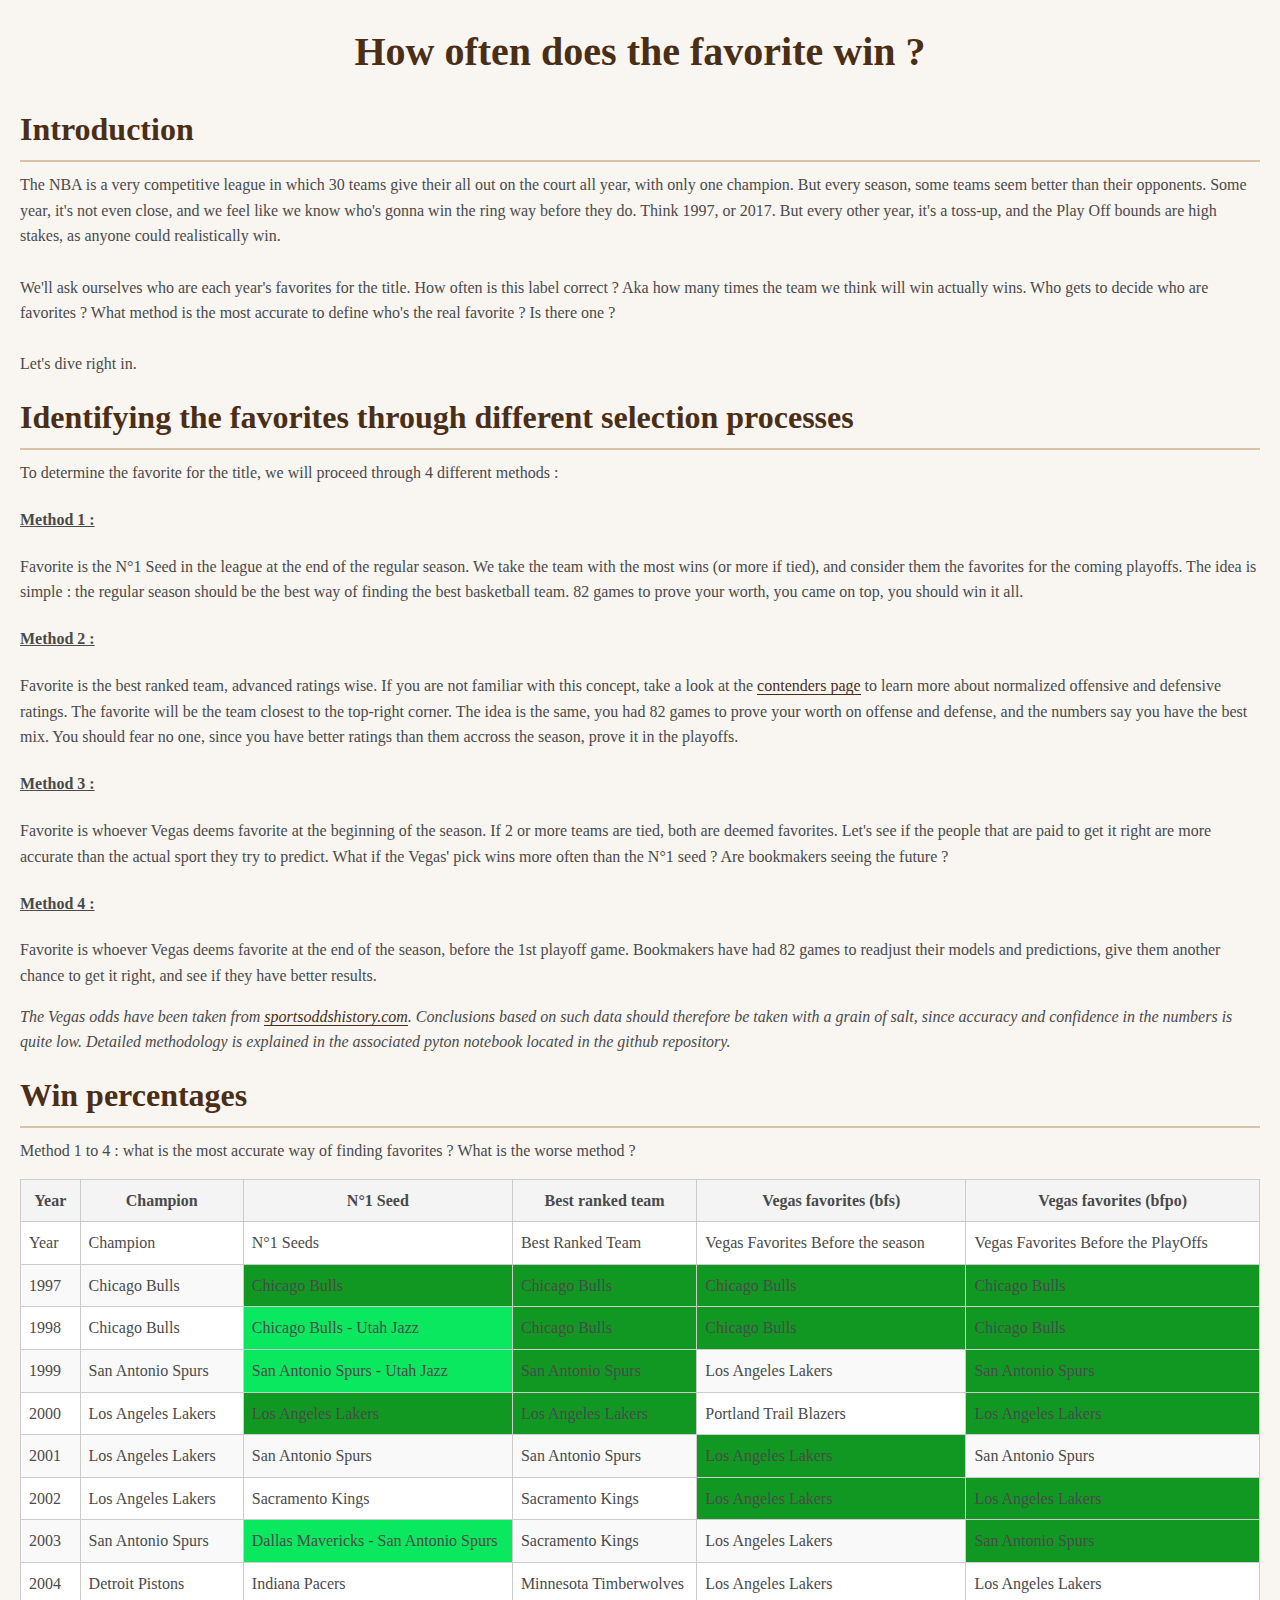
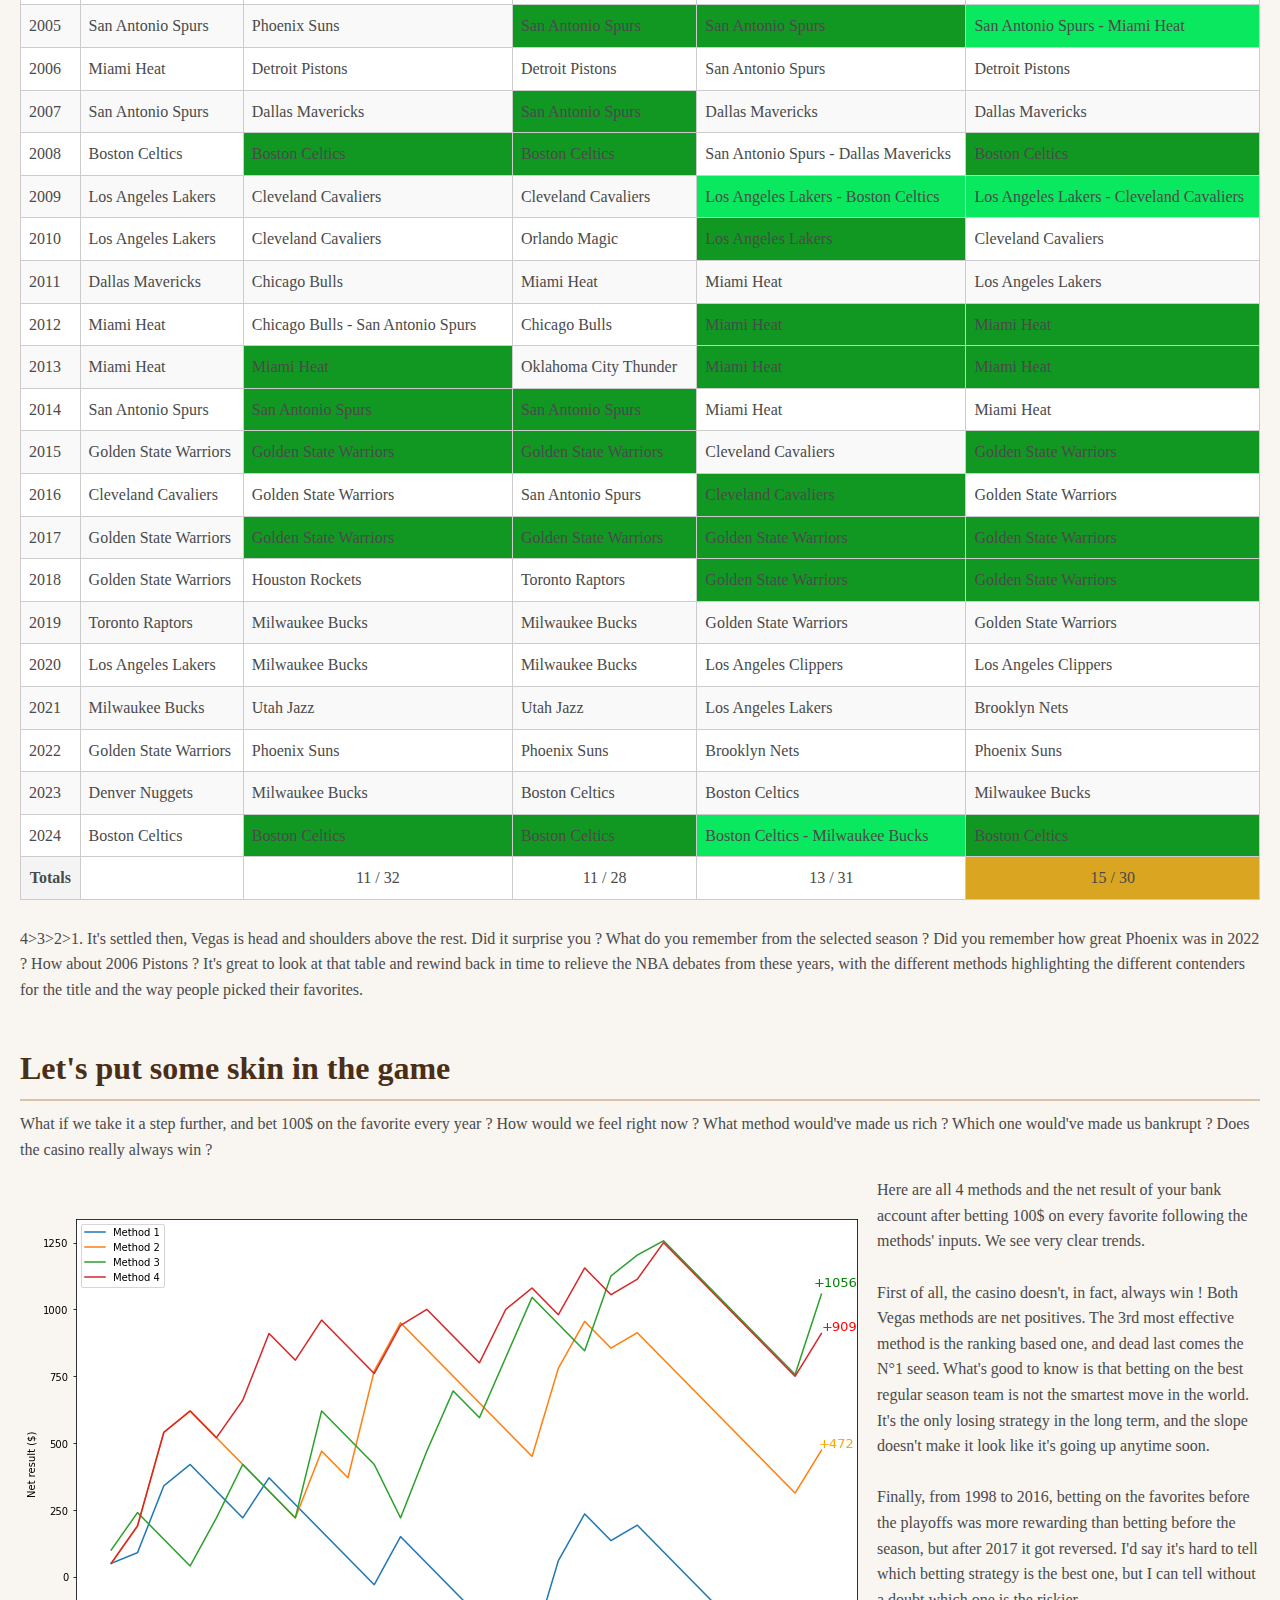
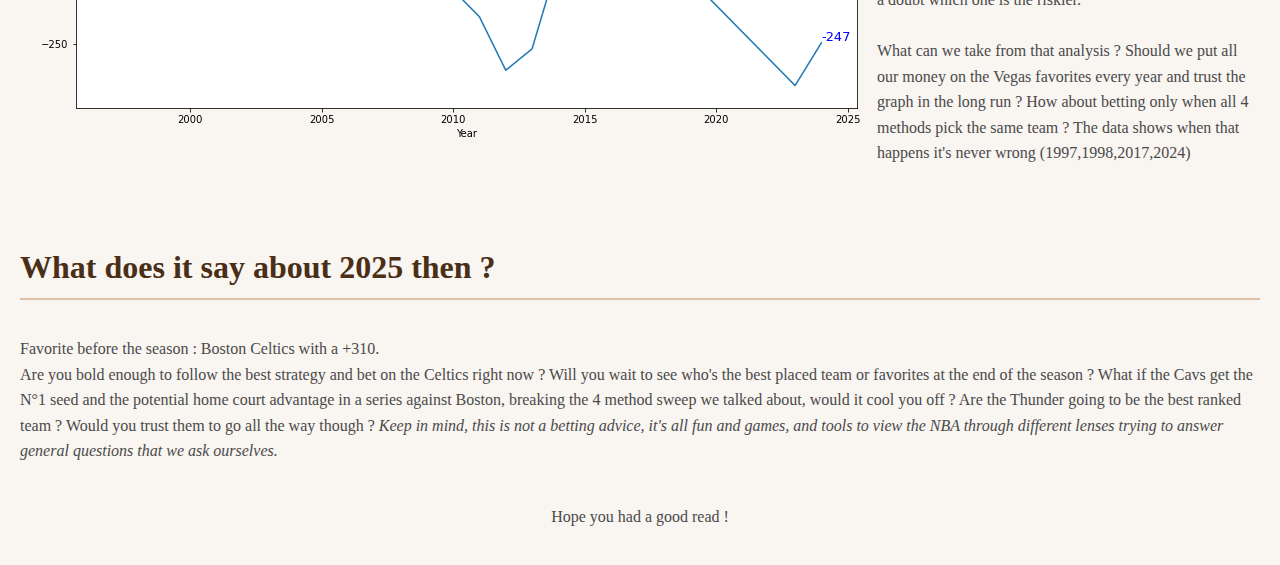
<file: Is it always the favorite that wins/index.html>
<!DOCTYPE html>
<html lang="en">
<head>
    <meta charset="UTF-8">
    <meta name="viewport" content="width=device-width, initial-scale=1.0">
    <title>How often does the favorite win ?</title>
    <link rel="stylesheet" href="styles copy.css">
</head>
<body>
    <header>
        <h1>How often does the favorite win ?</h1>
    </header>
    <section id="Intro">
        <h2>Introduction</h2>
        <p>
            The NBA is a very competitive league in which 30 teams give their all out on the court all year, with only one champion. But every season, some teams seem better than their opponents.
            Some year, it's not even close, and we feel like we know who's gonna win the ring way before they do. Think 1997, or 2017. 
            But every other year, it's a toss-up, and the Play Off bounds are high stakes, as anyone could realistically win.
            <br>    <br>   
            We'll ask ourselves who are each year's favorites for the title. How often is this label correct ? Aka how many times the team we think will win actually wins. Who gets to decide who are favorites ? 
            What method is the most accurate to define who's the real favorite ? Is there one ?<br><br>Let's dive right in.

        </p>
        </section>
        <section id="Methods">
        <h2>Identifying the favorites through different selection processes </h2>
        
        <p >
            To determine the favorite for the title, we will proceed through 4 different methods :
        </p>
        <u><h4>Method 1 :</h4></u>
        <p>
            Favorite is the N°1 Seed in the league at the end of the regular season. We take the team with the most wins (or more if tied), and consider them the favorites for the coming playoffs.
            The idea is simple : the regular season should be the best way of finding the best basketball team. 82 games to prove your worth, you came on top, you should win it all.
        </p>
        <u><h4>Method 2 :</h4></u>
        <p>
            Favorite is the best ranked team, advanced ratings wise. If you are not familiar with this concept, take a look at the <a href="https://remibounoua7.github.io/NBA-Championship-Corner/">contenders page</a> to learn more about normalized offensive and defensive ratings. The favorite will be the team closest to the top-right corner.
            The idea is the same, you had 82 games to prove your worth on offense and defense, and the numbers say you have the best mix. You should fear no one, since you have better ratings than them accross the season, prove it in the playoffs.
        </p>
        <u><h4>Method 3 : </h4></u>
        <p>
            Favorite is whoever Vegas deems favorite at the beginning of the season. If 2 or more teams are tied, both are deemed favorites. Let's see if the people that are paid to get it right are more accurate than the actual sport they try to predict.
            What if the Vegas' pick wins more often than the N°1 seed ? Are bookmakers seeing the future ?
        </p>
        <u><h4>Method 4 :</h4></u>
        <p>
            Favorite is whoever Vegas deems favorite at the end of the season, before the 1st playoff game. Bookmakers have had 82 games to readjust their models and predictions, give them another chance
            to get it right, and see if they have better results.
        </p>
        <p><i>The Vegas odds have been taken from <a href="https://sportsoddshistory.com">sportsoddshistory.com</a>. Conclusions based on such data should therefore be taken with a grain of salt, 
            since accuracy and confidence in the numbers is quite low. Detailed methodology is explained in the associated pyton notebook located in the github repository.</i> </p>
        
    </section>
    <section id="How often do they win ?">
        <h2>Win percentages</h2>
        <p>
            Method 1 to 4 : what is the most accurate way of finding favorites ? What is the worse method ?
        </p>
        <div class="table-container">
            <table id="data-table">
                <thead>
                    <tr>
                        <th style=" text-align: center;">Year</th>
                        <th style=" text-align: center;">Champion</th>
                        <th style=" text-align: center;">N°1 Seed</th>
                        <th style=" text-align: center;">Best ranked team</th>
                        <th style=" text-align: center;">Vegas favorites (bfs)</th>
                        <th style=" text-align: center;">Vegas favorites (bfpo)</th>
                    </tr>
                </thead>
                <tbody>
                    <!-- Data will be loaded dynamically from 'Favorite table.csv' -->
                </tbody>
                <tfoot>
                    <tr>
                      <th scope="row" style=" text-align: center;">Totals</th>
                      <td></td>
                      <td style=" text-align: center;">11 / 32</td>
                      <td style=" text-align: center;">11 / 28</td>
                      <td style=" text-align: center;">13 / 31</td>
                      <td style="background-color: goldenrod; text-align: center;">15 / 30</td>
                    </tr>
                  </tfoot>
            </table>
        </div>
        <p><br>
            4>3>2>1. It's settled then, Vegas is head and shoulders above the rest. Did it surprise you ? What do you remember from the selected season ? Did you remember how great Phoenix was in 2022 ? How about 2006 Pistons ?
            It's great to look at that table and rewind back in time to relieve the NBA debates from these years, with the different methods highlighting the different contenders for the title and the way people picked their favorites.
        </p>
    </section>
    <br>
    <section>
        <h2>Let's put some skin in the game</h2>
        <p>
            What if we take it a step further, and bet 100$ on the favorite every year ? How would we feel right now ? What method would've made us rich ? Which one would've made us bankrupt ? Does the casino really always win ?
        </p>
        
        <div class="text-image-container">
        <img src="Methods_annotated.png">
        <p>
            Here are all 4 methods and the net result of your bank account after betting 100$ on every favorite following the methods' inputs. We see very clear trends.<br><br>
            First of all, the casino doesn't, in fact, always win ! Both Vegas methods are net positives. The 3rd most effective method is the ranking based one, and dead last comes the N°1 seed.
            What's good to know is that betting on the best regular season team is not the smartest move in the world. It's the only losing strategy in the long term, and the slope doesn't make it look like it's going up anytime soon.
            <br><br>Finally, from 1998 to 2016, betting on the favorites before the playoffs was more rewarding than betting before the season, but after 2017 it got reversed. I'd say it's hard to tell which betting strategy is the best one, but I can tell without a doubt which one is the riskier.
            <br><br>What can we take from that analysis ? Should we put all our money on the Vegas favorites every year and trust the graph in the long run ? How about betting only when all 4 methods pick the same team ? The data shows when that happens it's never wrong (1997,1998,2017,2024)
        </p><br><br>
        </div>
    </section>


    <section id="2025">

        <h2>What does it say about 2025 then ?</h2><br>

        <p>
            Favorite before the season : Boston Celtics with a +310.
            <br>Are you bold enough to follow the best strategy and bet on the Celtics right now ? Will you wait to see who's the best placed team or favorites at the end of the season ? 
            What if the Cavs get the N°1 seed and the potential home court advantage in a series against Boston, breaking the 4 method sweep we talked about, would it cool you off ? 
            Are the Thunder going to be the best ranked team ? Would you trust them to go all the way though ?
            <i>Keep in mind, this is not a betting advice, it's all fun and games, and tools to view the NBA through different lenses trying to answer general questions that we ask ourselves.</i>
            <br><br><center>Hope you had a good read !</center>
        </p>
</body>
<script src="script.js"></script>
</html>
</file>
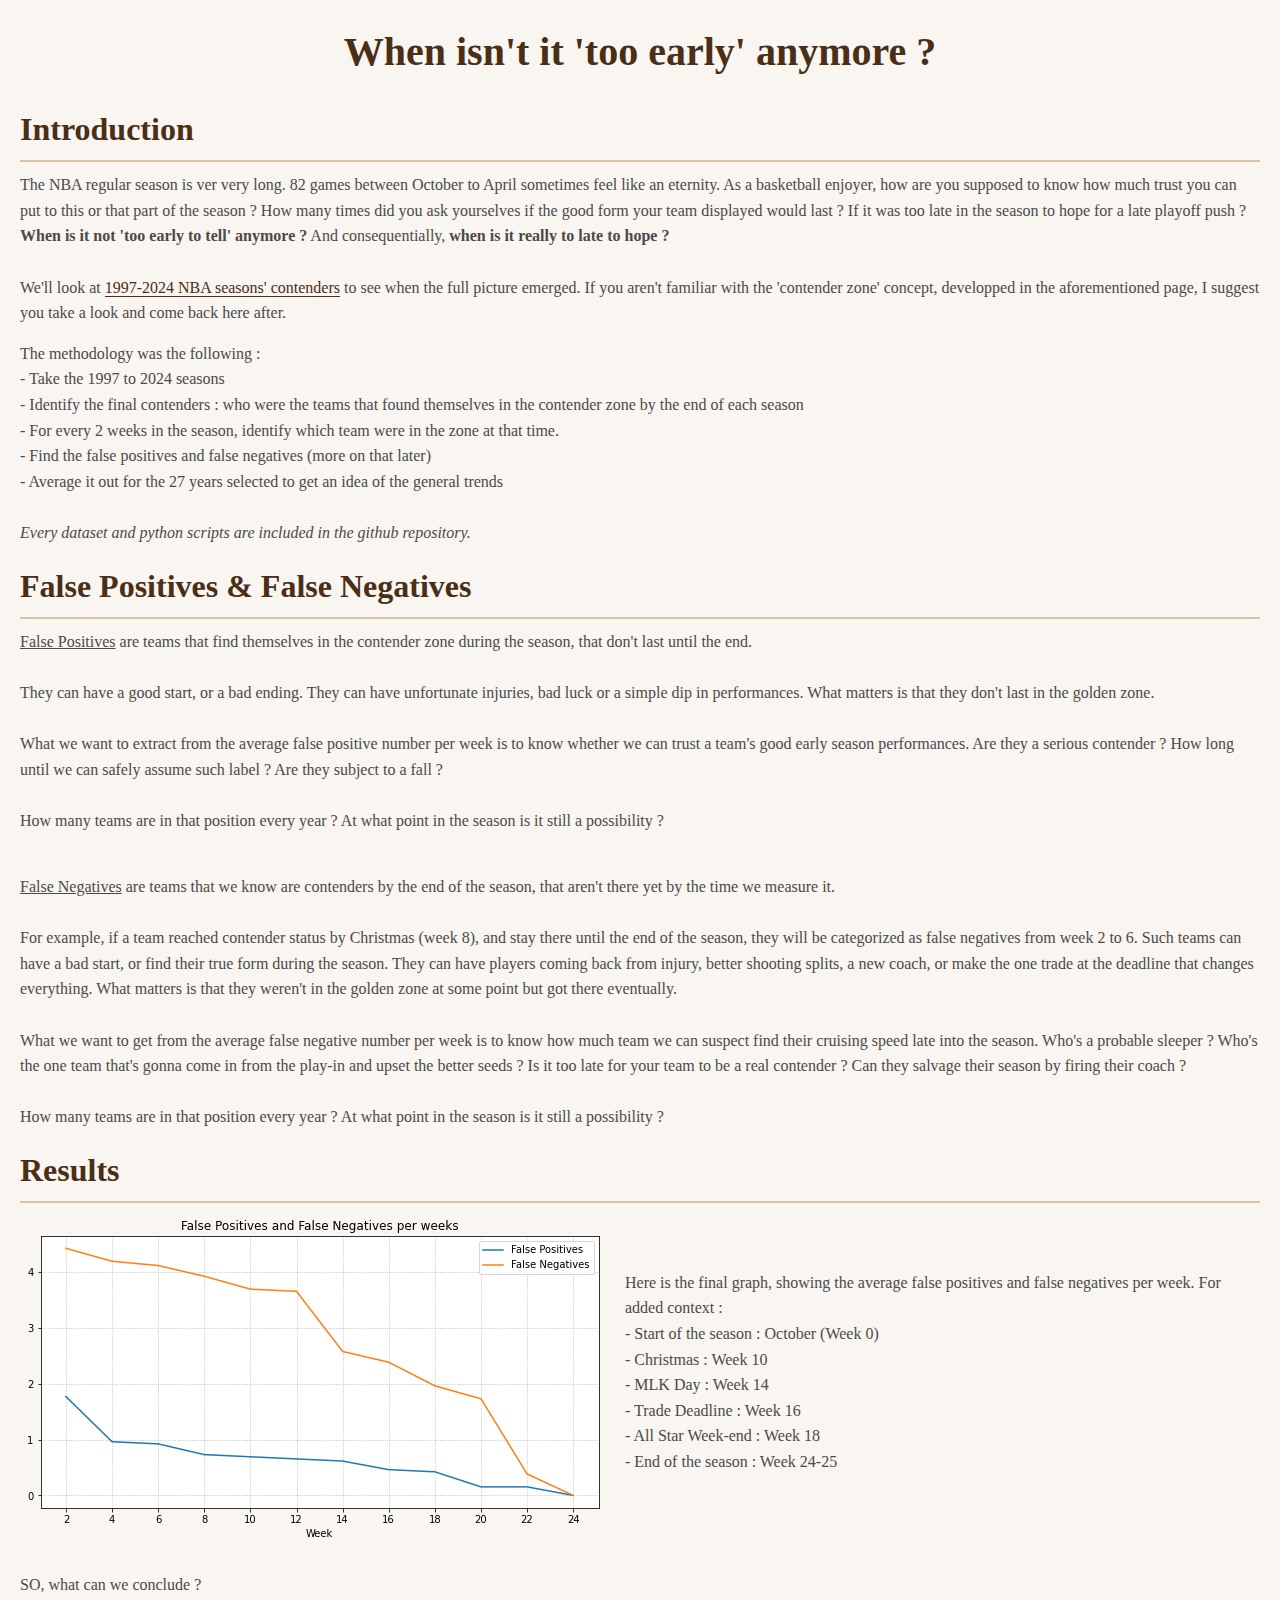
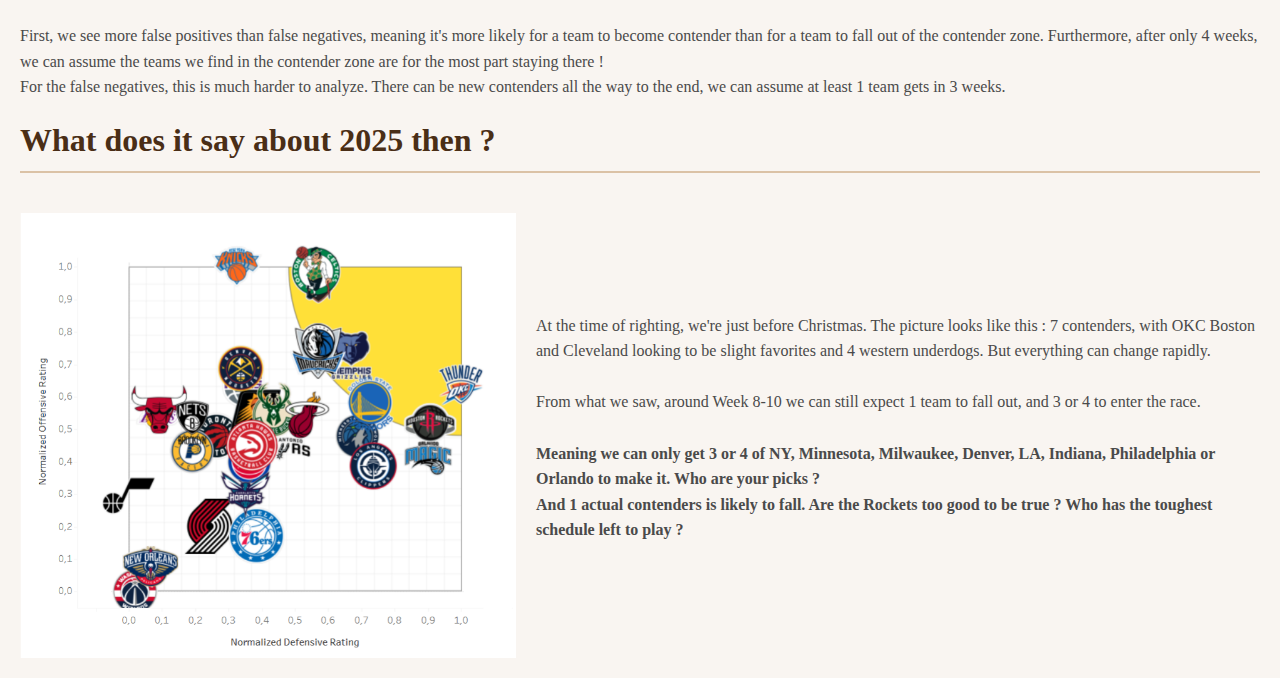
<file: When is it too early/index.html>
<!DOCTYPE html>
<html lang="en">
<head>
    <meta charset="UTF-8">
    <meta name="viewport" content="width=device-width, initial-scale=1.0">
    <title>When isn't it 'too early' anymore ?</title>
    <link rel="stylesheet" href="styles copy.css">
</head>
<body>
    <header>
        <h1>When isn't it 'too early' anymore ?</h1>
    </header>
    <section id="intro">
        <h2>Introduction</h2>
        <p>
            The NBA regular season is ver very long. 82 games between October to April sometimes feel like an eternity.
            As a basketball enjoyer, how are you supposed to know how much trust you can put to this or that part of the season ?
            How many times did you ask yourselves if the good form your team displayed would last ? 
            If it was too late in the season to hope for a late playoff push ? <br><b>When is it not 'too early to tell' anymore ?</b> 
            And consequentially, <b>when is it really to late to hope ?</b>
            <br>
            <br>
            We'll look at  <a href="https://remibounoua7.github.io/NBA-Championship-Corner/">1997-2024 NBA seasons' contenders</a> to see when the full picture emerged.
            If you aren't familiar with the 'contender zone' concept, developped in the aforementioned page, I suggest you take a look and come back here after.
        </p>
        <p>
            The methodology was the following :<br>
            - Take the 1997 to 2024 seasons <br>
            - Identify the final contenders : who were the teams that found themselves in the contender zone by the end of each season<br>
            - For every 2 weeks in the season, identify which team were in the zone at that time.<br>
            - Find the false positives and false negatives (more on that later)<br>
            - Average it out for the 27 years selected to get an idea of the general trends <br>
            <br><i>Every dataset and python scripts are included in the github repository.</i>


        </p>

    </section>
    
    <section id="False Positives & Negatives">
        <h2>False Positives & False Negatives</h2>
        <p>
            <u>False Positives</u> are teams that find themselves in the contender zone during the season, that don't last until the end.<br><br>
            They can have a good start, or a bad ending. They can have unfortunate injuries, bad luck or a simple dip in performances.
            What matters is that they don't last in the golden zone.
            <br><br>
            What we want to extract from the average false positive number per week is to know whether we can trust a team's good early season performances.
            Are they a serious contender ? How long until we can safely assume such label ? Are they subject to a fall ? <br><br>
            How many teams are in that position every year ? At what point in the season is it still a possibility ?
        </p>

        <p><br>
            <u>False Negatives</u> are teams that we know are contenders by the end of the season, that aren't there yet by the time we measure it.<br><br>
            For example, if a team reached contender status by Christmas (week 8), and stay there until the end of the season, they will be categorized as false negatives from week 2 to 6.
            Such teams can have a bad start, or find their true form during the season. They can have players coming back from injury, better shooting splits, a new coach, or make the one trade at the deadline that changes everything.
            What matters is that they weren't in the golden zone at some point but got there eventually.
            <br><br>
            What we want to get from the average false negative number per week is to know how much team we can suspect find their cruising speed late into the season.
            Who's a probable sleeper ? Who's the one team that's gonna come in from the play-in and upset the better seeds ? Is it too late for your team to be a real contender ?
            Can they salvage their season by firing their coach ?<br><br>
            How many teams are in that position every year ? At what point in the season is it still a possibility ?
        </p>        
    </section>
    <section id="Graph">
        <h2>Results</h2>
        <div class="text-image-container">
            <img src="FalsePos&Neg.png">
            <p style="padding-left: 20px;">
                Here is the final graph, showing the average false positives and false negatives per week.

                For added context : 
                <br>- Start of the season : October (Week 0)
                <br>- Christmas : Week 10
                <br>- MLK Day : Week 14
                <br>- Trade Deadline : Week 16
                <br>- All Star Week-end : Week 18
                <br>- End of the season : Week 24-25
                
            </p> 
        </div>
        <p><br>
            SO, what can we conclude ?<br><br>First, we see more false positives than false negatives, meaning it's more likely for a team to become contender than for a team to fall out of the contender zone.
            Furthermore, after only 4 weeks, we can assume the teams we find in the contender zone are for the most part staying there ! <br>
            For the false negatives, this is much harder to analyze. There can be new contenders all the way to the end, we can assume at least 1 team gets in 3 weeks. 

        </p>
    </section>
    <section id="2025">
        <h2>What does it say about 2025 then ?</h2>
        <div class="text-image-container" style="padding-top: 30px;">
            <img style="width: 40%;"src="2025 screenshot with background.PNG">

            <p style="padding-left: 20px;">
            At the time of righting, we're just before Christmas. The picture looks like this : 7 contenders, with OKC Boston and Cleveland looking to be slight favorites and 4 western underdogs.
            But everything can change rapidly. <br><br>

            From what we saw, around Week 8-10 we can still expect 1 team to fall out, and 3 or 4 to enter the race.<br><br>
            <b>Meaning we can only get 3 or 4 of NY, Minnesota, Milwaukee, Denver, LA, Indiana, Philadelphia or Orlando to make it. Who are your picks ?</b>
            <br><b>And 1 actual contenders is likely to fall. Are the Rockets too good to be true ? Who has the toughest schedule left to play ? </b>
            </p>
        </div>
        
    </section>
</body>
</html>
</file>
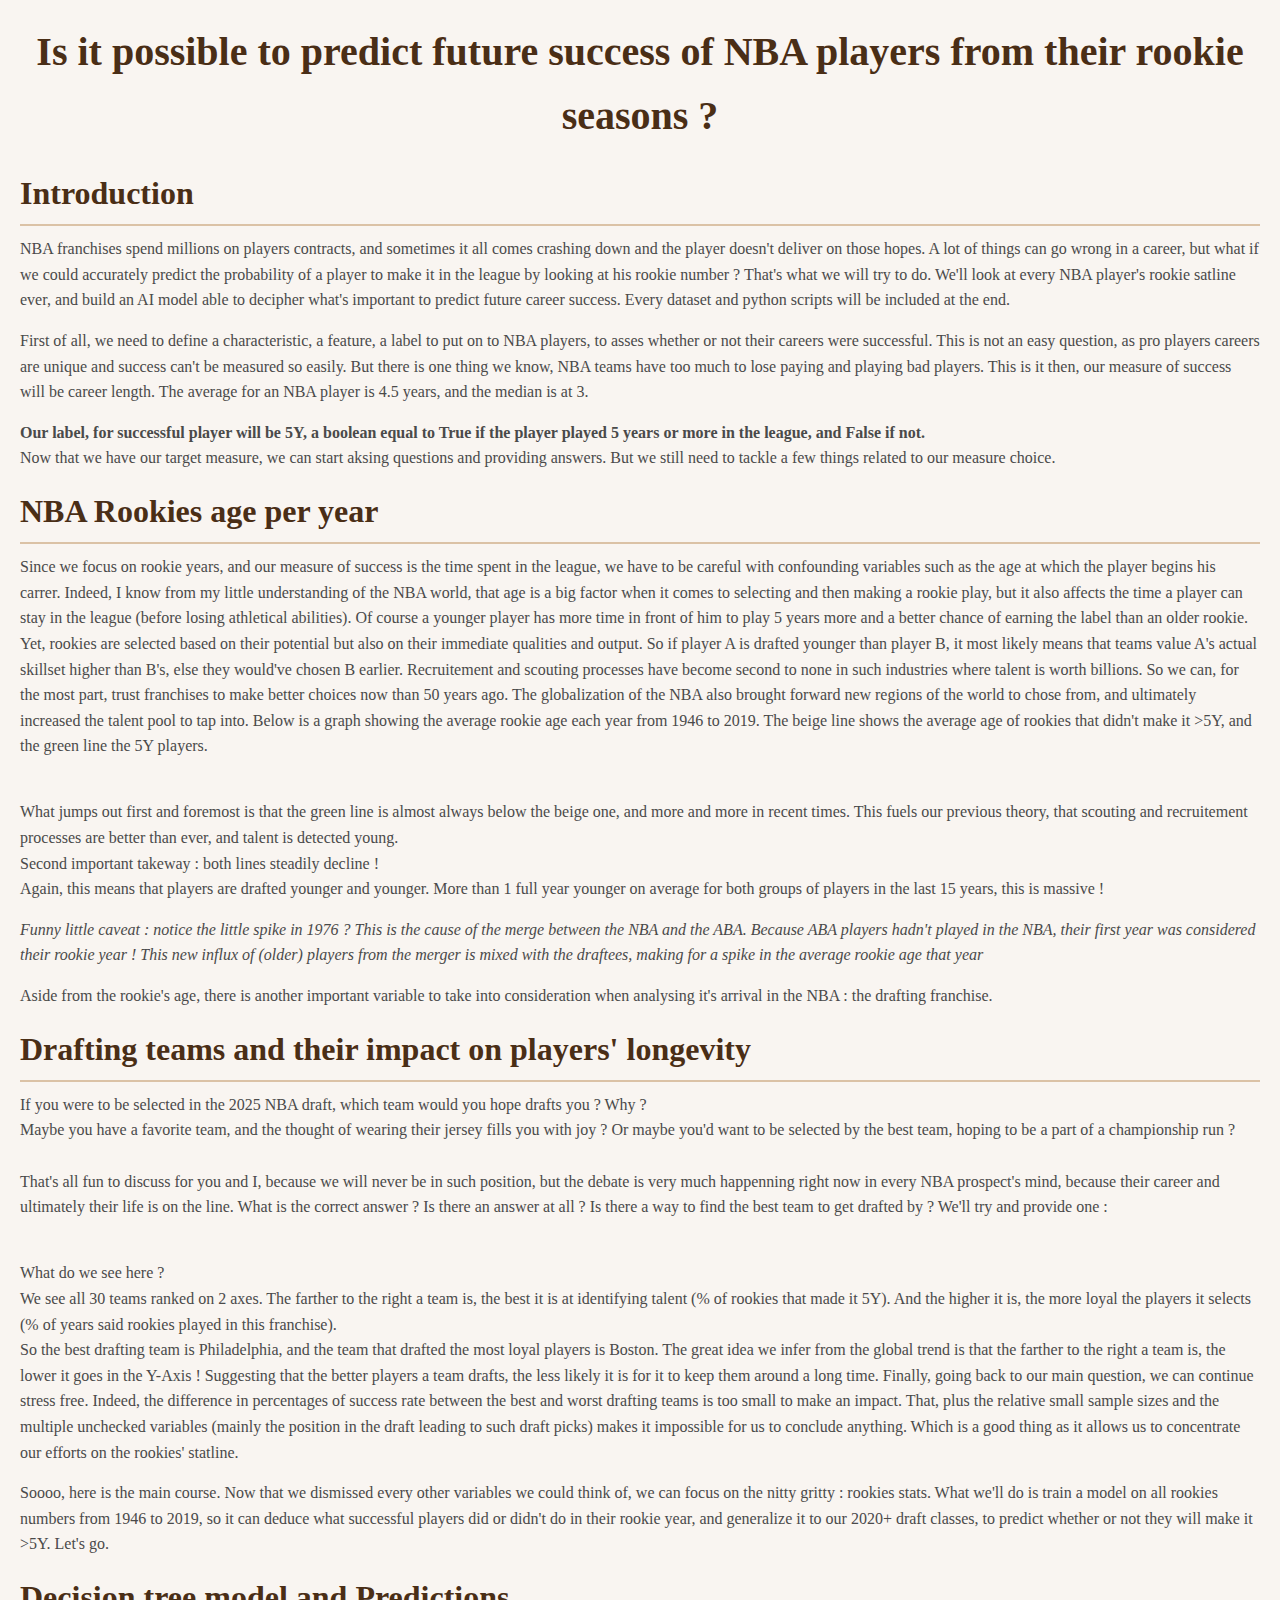
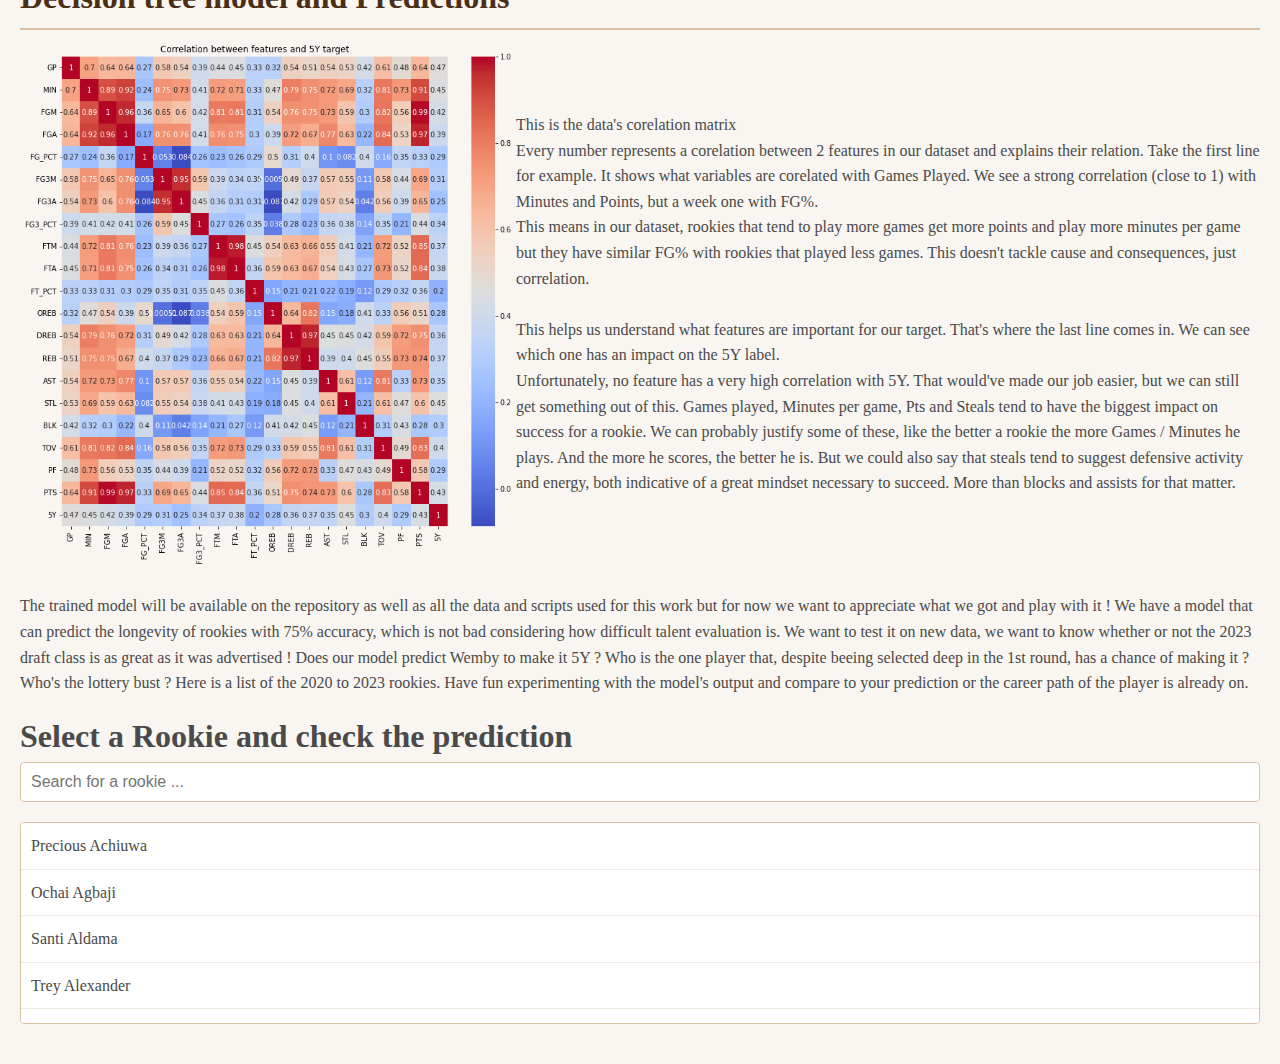
<file: Rookie Success Predictor/NBA_DATA.html>
<!DOCTYPE html>
<html lang="en">
<head>
    <meta charset="UTF-8">
    <meta name="viewport" content="width=device-width, initial-scale=1.0">
    <title>NBA rookie success predictor</title>
    <link rel="stylesheet" href="styles copy.css">
</head>
<body>
    <header>
        <h1>Is it possible to predict future success of NBA players from their rookie seasons ?</h1>
    </header>
    <section id="intro">
        <h2>Introduction</h2>
        <p>
            NBA franchises spend millions on players contracts, and sometimes it all comes crashing down and the player doesn't deliver on those hopes.
            A lot of things can go wrong in a career, but what if we could accurately predict the probability of a player to make it in the league by looking at his rookie number ?
            
            That's what we will try to do.
            We'll look at every NBA player's rookie satline ever, and build an AI model able to decipher what's important to predict future career success.
            Every dataset and python scripts will be included at the end.
        </p>
        <p>
        First of all, we need to define a characteristic, a feature, a label to put on to NBA players, to asses whether or not their careers were successful.
        This is not an easy question, as pro players careers are unique and success can't be measured so easily. But there is one thing we know, NBA teams have too much to lose paying and playing bad players.
        This is it then, our measure of success will be career length. The average for an NBA player is 4.5 years, and the median is at 3.
        </p>
        <b>
            Our label, for successful player will be 5Y, a boolean equal to True if the player played 5 years or more in the league, and False if not.
        </b>
        <p>
        Now that we have our target measure, we can start aksing questions and providing answers. But we still need to tackle a few things related to our measure choice.
        </p>

    </section>
    <section id="Viz_Rookie_age_avg">
        <h2>NBA Rookies age per year</h2>
        <p>
            Since we focus on rookie years, and our measure of success is the time spent in the league, we have to be careful with confounding variables such as the age at which the player begins his carrer. 
            Indeed, I know from my little understanding of the NBA world, that age is a big factor when it comes to selecting and then making a rookie play, but it also affects the time a player can stay in the league (before losing athletical abilities). 
            Of course a younger player has more time in front of him to play 5 years more and a better chance of earning the label than an older rookie.
            Yet, rookies are selected based on their potential but also on their immediate qualities and output. So if player A is drafted younger than player B, it most likely means that teams value A's actual skillset higher than B's, else they would've chosen B earlier.

            Recruitement and scouting processes have become second to none in such industries where talent is worth billions. So we can, for the most part, trust franchises to make better choices now than 50 years ago.
            The globalization of the NBA also brought forward new regions of the world to chose from, and ultimately increased the talent pool to tap into.
                         
            Below is a graph showing the average rookie age each year from 1946 to 2019.
            The beige line shows the average age of rookies that didn't make it >5Y, and the green line the 5Y players.
        </p>
        <div class='tableauPlaceholder' id='viz1733246361328' style='position: relative'><noscript><a href='#'><img alt='Dashboard 2 ' src='https:&#47;&#47;public.tableau.com&#47;static&#47;images&#47;Ro&#47;Rookiescomeyoungerandyounger&#47;Dashboard2&#47;1_rss.png' style='border: none' /></a></noscript><object class='tableauViz'  style='display:none;'><param name='host_url' value='https%3A%2F%2Fpublic.tableau.com%2F' /> <param name='embed_code_version' value='3' /> <param name='site_root' value='' /><param name='name' value='Rookiescomeyoungerandyounger&#47;Dashboard2' /><param name='tabs' value='no' /><param name='toolbar' value='yes' /><param name='static_image' value='https:&#47;&#47;public.tableau.com&#47;static&#47;images&#47;Ro&#47;Rookiescomeyoungerandyounger&#47;Dashboard2&#47;1.png' /> <param name='animate_transition' value='yes' /><param name='display_static_image' value='yes' /><param name='display_spinner' value='yes' /><param name='display_overlay' value='yes' /><param name='display_count' value='yes' /><param name='language' value='fr-FR' /><param name='filter' value='publish=yes' /></object></div>                <script type='text/javascript'>                    var divElement = document.getElementById('viz1733246361328');                    var vizElement = divElement.getElementsByTagName('object')[0];                    if ( divElement.offsetWidth > 800 ) { vizElement.style.width='1457px';vizElement.style.height='527px';} else if ( divElement.offsetWidth > 500 ) { vizElement.style.width='1457px';vizElement.style.height='527px';} else { vizElement.style.width='1457px';vizElement.style.height='527px';}                     var scriptElement = document.createElement('script');                    scriptElement.src = 'https://public.tableau.com/javascripts/api/viz_v1.js';                    vizElement.parentNode.insertBefore(scriptElement, vizElement);                </script>
        <p><br>    
            What jumps out first and foremost is that the green line is almost always below the beige one, and more and more in recent times.
            This fuels our previous theory, that scouting and recruitement processes are better than ever, and talent is detected young.<br>

            Second important takeway : both lines steadily decline !<br>
            Again, this means that players are drafted younger and younger. More than 1 full year younger on average for both groups of players in the last 15 years, this is massive !

        </p>
        <i>
            Funny little caveat : notice the little spike in 1976 ? This is the cause of the merge between the NBA and the ABA. Because ABA players hadn't played in the NBA, their first year was considered their rookie year ! This new influx of (older) players from the merger is mixed with the draftees, making for a spike in the average rookie age that year</p>
        </i>

            Aside from the rookie's age, there is another important variable to take into consideration when analysing it's arrival in the NBA : the drafting franchise.
            
        </p>
    </section>
    
    <section id="Viz_Drafting_Teams">
        <h2>Drafting teams and their impact on players' longevity</h2>
        <p>
            If you were to be selected in the 2025 NBA draft, which team would you hope drafts you ? Why ?<br>
            Maybe you have a favorite team, and the thought of wearing their jersey fills you with joy ?
            Or maybe you'd want to be selected by the best team, hoping to be a part of a championship run ?
            <br><br>
            That's all fun to discuss for you and I, because we will never be in such position, but the debate is very much happenning right now in every NBA prospect's mind, because their career and ultimately their life is on the line.
            What is the correct answer ? Is there an answer at all ? Is there a way to find the best team to get drafted by ?

            We'll try and provide one :
            
        </p>
        <div class='text-image-container' id='viz1733247764003' style='position: relative'><noscript><a href='#'><img alt='Dashboard 1 ' src='https:&#47;&#47;public.tableau.com&#47;static&#47;images&#47;Ro&#47;Rookiescomeyoungerandyounger&#47;Dashboard1&#47;1_rss.png' style='border: none' /></a></noscript><object class='tableauViz'  style='display:none;'><param name='host_url' value='https%3A%2F%2Fpublic.tableau.com%2F' /> <param name='embed_code_version' value='3' /> <param name='site_root' value='' /><param name='name' value='Rookiescomeyoungerandyounger&#47;Dashboard1' /><param name='tabs' value='no' /><param name='toolbar' value='yes' /><param name='static_image' value='https:&#47;&#47;public.tableau.com&#47;static&#47;images&#47;Ro&#47;Rookiescomeyoungerandyounger&#47;Dashboard1&#47;1.png' /> <param name='animate_transition' value='yes' /><param name='display_static_image' value='yes' /><param name='display_spinner' value='yes' /><param name='display_overlay' value='yes' /><param name='display_count' value='yes' /><param name='language' value='fr-FR' /><param name='filter' value='publish=yes' /></object> </div>                <script type='text/javascript'>                    var divElement = document.getElementById('viz1733247764003');                    var vizElement = divElement.getElementsByTagName('object')[0];                    if ( divElement.offsetWidth > 800 ) { vizElement.style.width='1200px';vizElement.style.height='627px';} else if ( divElement.offsetWidth > 500 ) { vizElement.style.width='1200px';vizElement.style.height='627px';} else { vizElement.style.width='100%';vizElement.style.height='727px';}                     var scriptElement = document.createElement('script');                    scriptElement.src = 'https://public.tableau.com/javascripts/api/viz_v1.js';                    vizElement.parentNode.insertBefore(scriptElement, vizElement);                </script>
        <p> <br>
            What do we see here ? <br>
            We see all 30 teams ranked on 2 axes. The farther to the right a team is, the best it is at identifying talent (% of rookies that made it 5Y).
            And the higher it is, the more loyal the players it selects (% of years said rookies played in this franchise).
            <br>
            So the best drafting team is Philadelphia, and the team that drafted the most loyal players is Boston. The great idea we infer from the global trend is that the farther to the right a team is, the lower it goes in the Y-Axis !
            Suggesting that the better players a team drafts, the less likely it is for it to keep them around a long time.
            
            Finally, going back to our main question, we can continue stress free. Indeed, the difference in percentages of success rate between the best and worst drafting teams is too small to make an impact.
            That, plus the relative small sample sizes and the multiple unchecked variables (mainly the position in the draft leading to such draft picks) makes it impossible for us to conclude anything. Which is a good thing as it allows us to concentrate our efforts on the rookies' statline.
        </p>
    </section>


    <section id="Model">
        <p>
            Soooo, here is the main course. 
            Now that we dismissed every other variables we could think of, we can focus on the nitty gritty : rookies stats.

            What we'll do is train a model on all rookies numbers from 1946 to 2019, so it can deduce what successful players did or didn't do in their rookie year, and generalize it to our 2020+ draft classes, to predict whether or not they will make it >5Y.
            Let's go.
        </p>
        <h2>Decision tree model and Predictions</h2>
        <div class="text-image-container"><br>
            <img width="40%" src="Correlation Matrix.png">

            <span class="text" > 
            This is the data's corelation matrix <br>
            Every number represents a corelation between 2 features in our dataset and explains their relation. Take the first line for example. 
            It shows what variables are corelated with Games Played. We see a strong correlation (close to 1) with Minutes and Points, but a week one with FG%.
            <br>This means in our dataset, rookies that tend to play more games get more points and play more minutes per game but they have similar FG% with rookies that played less games. 
            This doesn't tackle cause and consequences, just correlation.

            <br><br>This helps us understand what features are important for our target. That's where the last line comes in. We can see which one has an impact on the 5Y label.
            <br>Unfortunately, no feature has a very high correlation with 5Y. That would've made our job easier, but we can still get something out of this.
                Games played, Minutes per game, Pts and Steals tend to have the biggest impact on success for a rookie. We can probably justify some of these, like the better a rookie the more Games / Minutes he plays.
                And the more he scores, the better he is. But we could also say that steals tend to suggest defensive activity and energy, both indicative of a great mindset necessary to succeed. 
                More than blocks and assists for that matter.
            </span>


            <br>
        </div>
        <p><br>
            
            The trained model will be available on the repository as well as all the data and scripts used for this work but for now we want to appreciate what we got and play with it !
            We have a model that can predict the longevity of rookies with 75% accuracy, which is not bad considering how difficult talent evaluation is.
            We want to test it on new data, we want to know whether or not the 2023 draft class is as great as it was advertised ! 
            Does our model predict Wemby to make it 5Y ? Who is the one player that, despite beeing selected deep in the 1st round, has a chance of making it ? Who's the lottery bust ?

            Here is a list of the 2020 to 2023 rookies. Have fun experimenting with the model's output and compare to your prediction or the career path of the player is already on.
        </p>
        <h1>Select a Rookie and check the prediction</h1>
        <input type="text" id="searchBox" placeholder="Search for a rookie ..." oninput="filterList()">
        <div id="nameList"></div>
        <div id="result"></div>




    <script src="script.js"></script>
</body>
</html>
</file>
<file: Is it always the favorite that wins/styles copy.css>
/* General Reset */
body, h1, h2, h3, p, ul, li, a, input {
    margin: 0;
    padding: 0;
    box-sizing: border-box;
}

/* Body and Background */
body {
    font-family: 'Georgia', serif; /* Classic serif font for a blog style */
    background-color: #f9f5f1; /* Pale beige background */
    color: #4a4a4a; /* Soft dark gray for text */
    line-height: 1.6;
    padding: 20px;
}

/* Main Container */
.container {
    max-width: 800px;
    margin: 0 auto;
    background-color: #ffffff; /* White content area for contrast */
    box-shadow: 0 4px 8px rgba(0, 0, 0, 0.1); /* Subtle shadow for depth */
    padding: 20px;
    border-radius: 8px;
}

/* Header Styling */
header {
    margin-bottom: 20px;
    text-align: center;
}
header h1 {
    font-size: 2.5rem;
    color: #4a2e16; /* Dark brown for headers */
}
header p {
    font-size: 1.2rem;
    color: #6b5b4b; /* Medium brown for subtitle text */
}

/* Blog Content */
h2 {
    font-size: 2rem;
    margin-bottom: 10px;
    color: #4a2e16;
    border-bottom: 2px solid #dbc2a6; /* Beige underline */
    padding-bottom: 5px;
}

p {
    margin-bottom: 15px;
}

ul {
    margin: 15px 0;
    padding-left: 20px;
}

li {
    margin-bottom: 10px;
}

/* Links */
a {
    color: #4a2e16;
    text-decoration: none;
    border-bottom: 1px solid #4a2e16;
}
a:hover {
    color: #6b5b4b;
    border-bottom: 1px solid #6b5b4b;
}

.text-image-container {
    display: grid;
    grid-template-columns: auto auto; /* Image takes minimal width; text takes remaining space */
    align-items: center; /* Vertically align items */
    gap: 10px; /* Space between image and text */
}

.inline-list {
    display: inline-block; /* Makes the list inline with the rest of the content */
    vertical-align: middle; /* Aligns the list with the image */
    margin: 0; /* Removes extra margins that push it to the next line */
    padding: 0; /* Removes default padding */
    list-style-type: disc; /* Ensures the list keeps its default style */
    
}

.inline-list li {
    display: inline; /* Makes list items display inline */
    margin-right: 10px; /* Adds space between list items */
}
/* Footer */
footer {
    text-align: center;
    margin-top: 20px;
    font-size: 0.9rem;
    color: #6b5b4b;
}
footer a {
    color: #4a2e16;
    text-decoration: underline;
}
footer a:hover {
    color: #6b5b4b;
}
table {
    width: 100%;
    border-collapse: collapse;
}

th, td {
    border: 1px solid #ccc;
    padding: 8px;
    text-align: left;
}

th {
    background-color: #f4f4f4;
    position: sticky;
    top: 0; /* Keeps the header row fixed at the top */
    z-index: 1;
}

tr:nth-child(even) {
    background-color: #f9f9f9;
}

tr:nth-child(odd) {
    background-color: #fff;
}

.highlight1 {
    background-color: #119822; /* green */
}

.highlight2 {
    background-color: #09E85E; /* Light green */
}
</file>
<file: When is it too early/styles copy.css>
/* General Reset */
body, h1, h2, h3, p, ul, li, a, input {
    margin: 0;
    padding: 0;
    box-sizing: border-box;
}

/* Body and Background */
body {
    font-family: 'Georgia', serif; /* Classic serif font for a blog style */
    background-color: #f9f5f1; /* Pale beige background */
    color: #4a4a4a; /* Soft dark gray for text */
    line-height: 1.6;
    padding: 20px;
}

/* Main Container */
.container {
    max-width: 800px;
    margin: 0 auto;
    background-color: #ffffff; /* White content area for contrast */
    box-shadow: 0 4px 8px rgba(0, 0, 0, 0.1); /* Subtle shadow for depth */
    padding: 20px;
    border-radius: 8px;
}

/* Header Styling */
header {
    margin-bottom: 20px;
    text-align: center;
}
header h1 {
    font-size: 2.5rem;
    color: #4a2e16; /* Dark brown for headers */
}
header p {
    font-size: 1.2rem;
    color: #6b5b4b; /* Medium brown for subtitle text */
}

/* Blog Content */
h2 {
    font-size: 2rem;
    margin-bottom: 10px;
    color: #4a2e16;
    border-bottom: 2px solid #dbc2a6; /* Beige underline */
    padding-bottom: 5px;
}

p {
    margin-bottom: 15px;
}

ul {
    margin: 15px 0;
    padding-left: 20px;
}

li {
    margin-bottom: 10px;
}

/* Links */
a {
    color: #4a2e16;
    text-decoration: none;
    border-bottom: 1px solid #4a2e16;
}
a:hover {
    color: #6b5b4b;
    border-bottom: 1px solid #6b5b4b;
}

/* Search Box */
#searchBox {
    width: 100%;
    padding: 10px;
    font-size: 1rem;
    margin-bottom: 10px;
    border: 1px solid #dbc2a6; /* Beige border */
    border-radius: 4px;
}

#searchBox:focus {
    border-color: #4a2e16; /* Highlighted focus border */
    outline: none;
}

/* Name List */
#nameList {
    max-height: 200px;
    overflow-y: auto;
    border: 1px solid #dbc2a6;
    background-color: #fff;
    border-radius: 4px;
    margin-top: 10px;
}

.name-item {
    padding: 10px;
    font-size: 1rem;
    border-bottom: 1px solid #f2e9e1;
    cursor: pointer;
}

.name-item:last-child {
    border-bottom: none;
}

.name-item:hover {
    background-color: #f2e9e1; /* Light beige hover effect */
}

/* Result Section */
#result {
    font-size: 1.2rem;
    color: #4a4a4a;
    margin-top: 20px;
    text-align: center;
}

/* Footer */
footer {
    text-align: center;
    margin-top: 20px;
    font-size: 0.9rem;
    color: #6b5b4b;
}
footer a {
    color: #4a2e16;
    text-decoration: underline;
}
footer a:hover {
    color: #6b5b4b;
}
.tableauPlaceholder {
    margin: 0; /* Remove external margins */
    padding: 0; /* Remove internal padding */
    overflow: hidden; /* Prevent extra content overflow */
    width: 100%; /* Ensure it scales responsively */
}

.tableauViz {
    display: block; /* Remove any inline gaps */
    margin: 0 auto; /* Center the visualization if needed */
    width: 100%; /* Ensure the viz fits the container */
    height: auto; /* Maintain the aspect ratio */
    border: none; /* Remove any default borders */
}
.text-image-container {
    display: flex; /* Align items in a row */
    align-items: center; /* Align items vertically */
}
</file>
<file: Rookie Success Predictor/styles copy.css>
/* General Reset */
body, h1, h2, h3, p, ul, li, a, input {
    margin: 0;
    padding: 0;
    box-sizing: border-box;
}

/* Body and Background */
body {
    font-family: 'Georgia', serif; /* Classic serif font for a blog style */
    background-color: #f9f5f1; /* Pale beige background */
    color: #4a4a4a; /* Soft dark gray for text */
    line-height: 1.6;
    padding: 20px;
}

/* Main Container */
.container {
    max-width: 800px;
    margin: 0 auto;
    background-color: #ffffff; /* White content area for contrast */
    box-shadow: 0 4px 8px rgba(0, 0, 0, 0.1); /* Subtle shadow for depth */
    padding: 20px;
    border-radius: 8px;
}

/* Header Styling */
header {
    margin-bottom: 20px;
    text-align: center;
}
header h1 {
    font-size: 2.5rem;
    color: #4a2e16; /* Dark brown for headers */
}
header p {
    font-size: 1.2rem;
    color: #6b5b4b; /* Medium brown for subtitle text */
}

/* Blog Content */
h2 {
    font-size: 2rem;
    margin-bottom: 10px;
    color: #4a2e16;
    border-bottom: 2px solid #dbc2a6; /* Beige underline */
    padding-bottom: 5px;
}

p {
    margin-bottom: 15px;
}

ul {
    margin: 15px 0;
    padding-left: 20px;
}

li {
    margin-bottom: 10px;
}

/* Links */
a {
    color: #4a2e16;
    text-decoration: none;
    border-bottom: 1px solid #4a2e16;
}
a:hover {
    color: #6b5b4b;
    border-bottom: 1px solid #6b5b4b;
}

/* Search Box */
#searchBox {
    width: 100%;
    padding: 10px;
    font-size: 1rem;
    margin-bottom: 10px;
    border: 1px solid #dbc2a6; /* Beige border */
    border-radius: 4px;
}

#searchBox:focus {
    border-color: #4a2e16; /* Highlighted focus border */
    outline: none;
}

/* Name List */
#nameList {
    max-height: 200px;
    overflow-y: auto;
    border: 1px solid #dbc2a6;
    background-color: #fff;
    border-radius: 4px;
    margin-top: 10px;
}

.name-item {
    padding: 10px;
    font-size: 1rem;
    border-bottom: 1px solid #f2e9e1;
    cursor: pointer;
}

.name-item:last-child {
    border-bottom: none;
}

.name-item:hover {
    background-color: #f2e9e1; /* Light beige hover effect */
}

/* Result Section */
#result {
    font-size: 1.2rem;
    color: #4a4a4a;
    margin-top: 20px;
    text-align: center;
}

/* Footer */
footer {
    text-align: center;
    margin-top: 20px;
    font-size: 0.9rem;
    color: #6b5b4b;
}
footer a {
    color: #4a2e16;
    text-decoration: underline;
}
footer a:hover {
    color: #6b5b4b;
}
.tableauPlaceholder {
    margin: 0; /* Remove external margins */
    padding: 0; /* Remove internal padding */
    overflow: hidden; /* Prevent extra content overflow */
    width: 100%; /* Ensure it scales responsively */
}

.tableauViz {
    display: block; /* Remove any inline gaps */
    margin: 0 auto; /* Center the visualization if needed */
    width: 100%; /* Ensure the viz fits the container */
    height: auto; /* Maintain the aspect ratio */
    border: none; /* Remove any default borders */
}
.text-image-container {
    display: flex; /* Align items in a row */
    align-items: center; /* Align items vertically */
}
</file>
